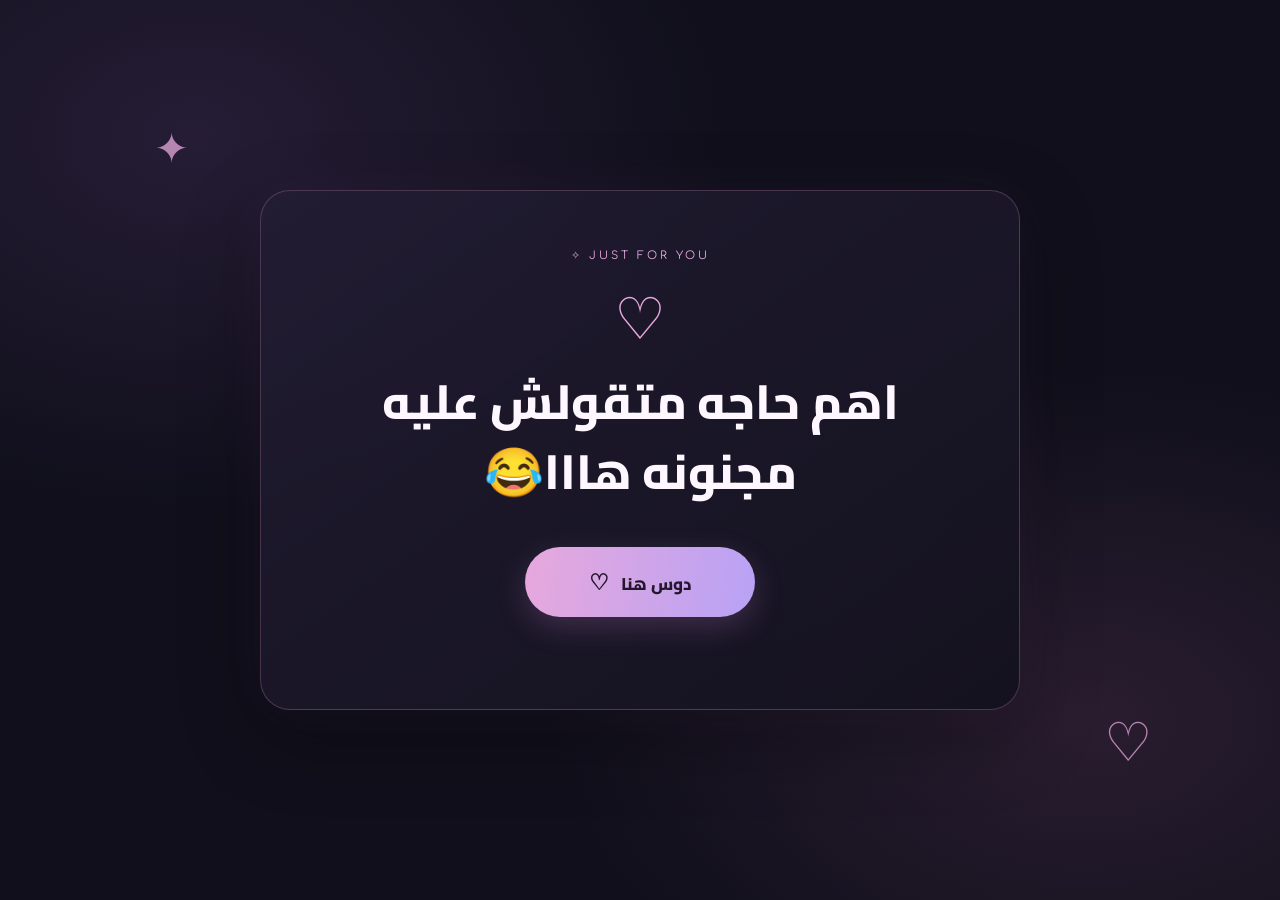
<file: index.html>
<!DOCTYPE html>
<html lang="ar" dir="rtl">
<head>
    <meta charset="UTF-8">
    <meta name="viewport" content="width=device-width, initial-scale=1.0">
    <link rel="stylesheet" href="style.css">
</head>

<body class="home-page">

    <div class="sparkle sparkle-one">✦</div>
    <div class="sparkle sparkle-two">♡</div>

    <main class="landing-card">

        <div class="tiny-label">JUST FOR YOU ✧</div>

        <div class="heart-icon">♡</div>

        <h1>اهم حاجه متقولش عليه مجنونه هااا😂</h1>

        <p class="subtitle">
        </p>

        <button class="main-button"
            onclick="window.location.href='surprise.html'">
            دوس هنا   <span>♡</span>
        </button>

        <p class="footnote">
           
        </p>

    </main>

</body>
</html>
</file>
<file: style.css>
@import url('https://fonts.googleapis.com/css2?family=Cairo:wght@400;500;600;700;800&family=Comfortaa:wght@400;600;700&display=swap');

:root {
    --bg: #100f1b;
    --pink: #e7a8dc;
    --pink-light: #f6d6ef;
    --purple: #b8a2f5;
    --text: #fff7ff;
    --muted: #c8bfd7;
}

* {
    box-sizing: border-box;
}

body {
    margin: 0;
    min-height: 100vh;
    color: var(--text);
    font-family: 'Cairo', sans-serif;

    background:
        radial-gradient(
            ellipse at 15% 15%,
            rgba(135, 91, 172, 0.18),
            transparent 35%
        ),
        radial-gradient(
            ellipse at 85% 80%,
            rgba(213, 123, 186, 0.13),
            transparent 35%
        ),
        var(--bg);

    display: flex;
    align-items: center;
    justify-content: center;
    padding: 28px 16px;
    overflow-x: hidden;
}

body::before {
    content: "";
    position: fixed;
    inset: 0;
    pointer-events: none;
    opacity: 0.22;

    background-image:
        radial-gradient(#fff 0.7px, transparent 0.7px);

    background-size: 34px 34px;
}

.landing-card,
.surprise-wrap {
    position: relative;
    z-index: 1;
    width: min(100%, 760px);
    text-align: center;

    border: 1px solid rgba(231, 168, 220, 0.23);

    background: linear-gradient(
        145deg,
        rgba(35, 29, 52, 0.88),
        rgba(20, 18, 31, 0.94)
    );

    border-radius: 30px;
    padding: clamp(28px, 6vw, 58px);

    box-shadow:
        0 25px 80px rgba(0, 0, 0, 0.3),
        0 0 55px rgba(195, 127, 204, 0.08);

    animation: appear 0.8s ease both;
}

.tiny-label {
    font-family: 'Comfortaa', sans-serif;
    font-size: 11px;
    letter-spacing: 3px;
    color: var(--pink);
    margin-bottom: 18px;
}

.heart-icon {
    font-size: 58px;
    color: var(--pink);
    line-height: 1.3;
    animation: pulse 1.8s infinite;
}

h1 {
    font-size: clamp(28px, 5vw, 48px);
    line-height: 1.45;
    margin: 12px 0;
    font-weight: 800;
}

.subtitle,
.message {
    color: var(--muted);
    font-size: clamp(15px, 2.5vw, 19px);
    line-height: 2;
}

.main-button,
.small-button {
    border: 0;
    cursor: pointer;
    font-family: 'Cairo', sans-serif;
    font-weight: 800;
    color: #24162d;

    background: linear-gradient(
        100deg,
        var(--pink),
        var(--purple)
    );

    border-radius: 999px;
    padding: 14px 32px;
    font-size: 17px;

    box-shadow: 0 10px 30px rgba(204, 133, 211, 0.22);

    transition:
        transform 0.2s,
        box-shadow 0.2s;
}

.main-button {
    margin-top: 22px;
    min-width: 230px;
}

.main-button span {
    margin-right: 8px;
    font-size: 22px;
}

.main-button:hover,
.small-button:hover {
    transform: translateY(-3px);
    box-shadow: 0 14px 35px rgba(204, 133, 211, 0.32);
}

.footnote {
    color: #8d829e;
    font: 11px 'Comfortaa', sans-serif;
    margin-top: 34px;
    letter-spacing: 1px;
}

.sparkle,
.floating-heart {
    position: fixed;
    color: var(--pink);
    opacity: 0.75;
    z-index: 0;
}

.sparkle {
    font-size: 42px;
}

.sparkle-one {
    top: 12%;
    left: 12%;
}

.sparkle-two {
    bottom: 12%;
    right: 10%;
    font-size: 54px;
}

.surprise-wrap {
    width: min(100%, 850px);
    padding-top: 42px;
}

.back-link {
    position: absolute;
    top: 22px;
    right: 25px;
    color: var(--muted);
    text-decoration: none;
    font-size: 14px;
}

.back-link:hover {
    color: var(--pink-light);
}

.surprise-wrap h1 {
    color: var(--pink-light);
}

.message {
    max-width: 650px;
    margin: 0 auto 25px;
}

.video-card {
    margin: 26px auto 18px;
    padding: 14px;
    max-width: 680px;
    text-align: right;

    background: rgba(10, 9, 17, 0.45);
    border: 1px solid rgba(231, 168, 220, 0.2);
    border-radius: 20px;
}

.video-heading {
    color: var(--pink-light);
    font-weight: 700;
    padding: 2px 8px 12px;
}

.video-heading span {
    color: var(--pink);
    font-size: 24px;
    margin-left: 8px;
}

video {
    display: block;
    width: 100%;
    aspect-ratio: 16 / 9;
    border-radius: 13px;
    background: #090811;
}

.video-note {
    color: #9f95af;
    font-size: 12px;
    text-align: center;
    margin: 12px 0 2px;
}

.little-note {
    color: var(--pink-light);
    font-size: 16px;
    margin: 18px 0;
}

.small-button {
    padding: 10px 24px;
    font-size: 15px;
}

.hidden-note {
    color: var(--pink-light);
    margin: 16px 0 0;
    animation: appear 0.4s ease both;
}

.floating-heart {
    font-size: 40px;
}

.heart-a {
    top: 15%;
    right: 9%;
}

.heart-b {
    bottom: 13%;
    left: 9%;
    font-size: 32px;
}

@keyframes appear {
    from {
        opacity: 0;
        transform: translateY(12px);
    }

    to {
        opacity: 1;
        transform: translateY(0);
    }
}

@keyframes pulse {
    0%, 100% {
        transform: scale(1);
    }

    50% {
        transform: scale(1.12);
    }
}

@media (max-width: 520px) {
    body {
        padding: 16px 12px;
    }

    .landing-card,
    .surprise-wrap {
        border-radius: 22px;
        padding: 42px 20px 28px;
    }

    .back-link {
        top: 14px;
        right: 17px;
    }

    .sparkle-one {
        left: 4%;
        top: 5%;
    }

    .sparkle-two {
        right: 3%;
        bottom: 4%;
    }

    .heart-a {
        right: 3%;
        top: 7%;
    }

    .heart-b {
        left: 3%;
        bottom: 5%;
    }
}

.love-popup {
    display: none;
    margin: 25px auto 0;
    padding: 18px;
    max-width: 300px;

    background: rgba(231, 168, 220, 0.10);
    border: 1px solid rgba(231, 168, 220, 0.4);
    border-radius: 22px;

    animation: appear 0.7s ease both;
}

.love-popup.show {
    display: block;
}

.love-popup img {
    width: 120px;
    height: 120px;
    object-fit: cover;
    border-radius: 50%;
    border: 3px solid #e7a8dc;
    box-shadow: 0 0 25px rgba(231, 168, 220, 0.35);
}

.love-popup p {
    color: #f6d6ef;
    font-size: 19px;
    font-weight: bold;
    margin: 12px 0 5px;
}

.love-popup span {
    color: #c8bfd7;
    font-size: 13px;
}
</file>
